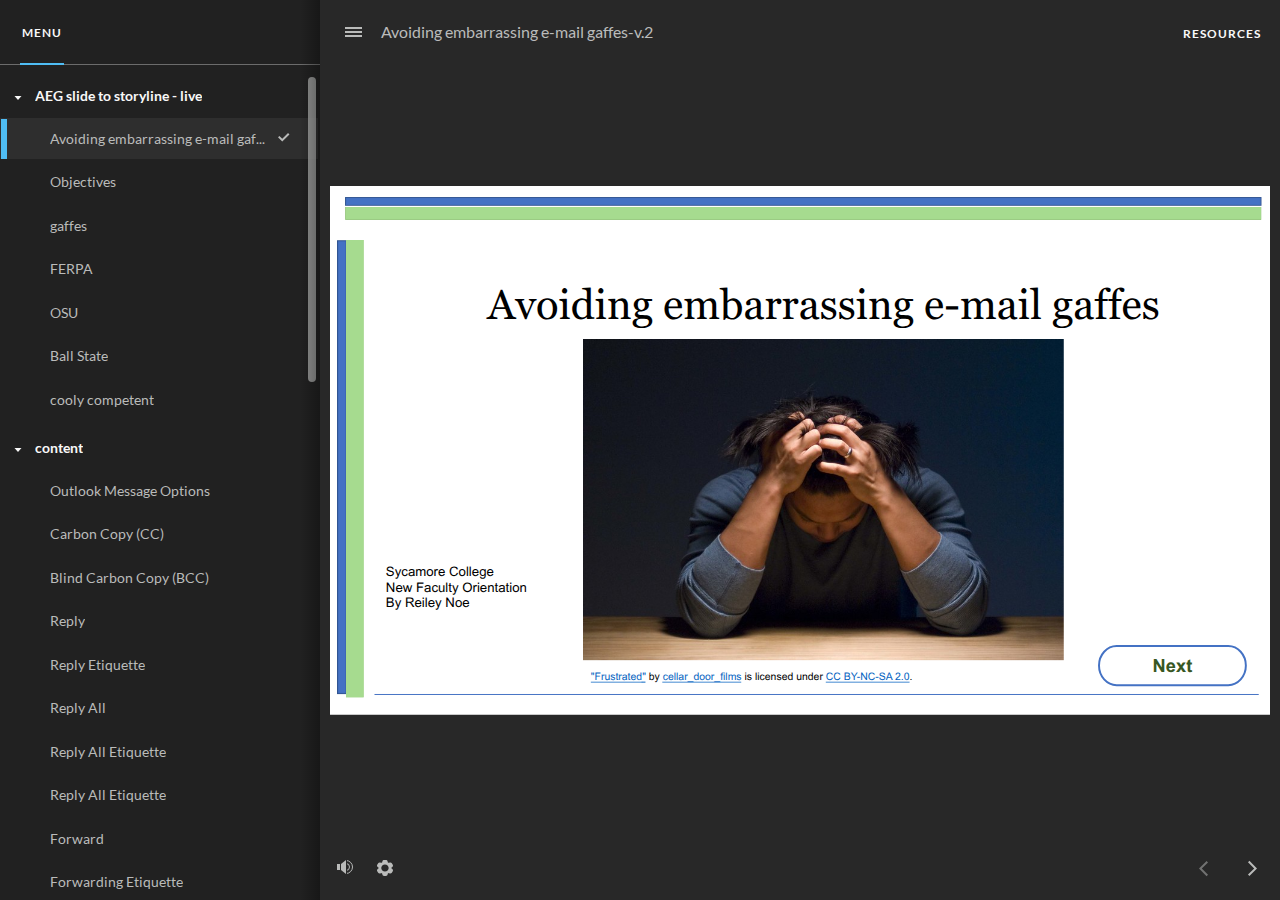
<file: index.html>
<!doctype html>
<html lang="en-US">
<head>
  <meta charset="utf-8">
  <!-- Created using Storyline 360 - http://www.articulate.com  -->
  <!-- version: 3.64.27845.0 -->
  <title>Avoiding embarrassing e-mail gaffes-v.2</title>
  <meta http-equiv="x-ua-compatible" content="IE=edge"/>
  <meta name="viewport" content="width=device-width,initial-scale=1,user-scalable=no,shrink-to-fit=no,minimal-ui"/>
  <meta name="apple-mobile-web-app-capable" content="yes"/>
  <style>
    html, body { height: 100%; padding: 0; margin: 0 }
    #app { height: 100%; width: 100%; }
  </style>
  
  <script>window.THREE = { };</script>
</head>
<body style="background: #282828" class="cs-HTML theme-unified">
  <!-- 360 -->
  <script>!function(e){var i=/iPhone/i,o=/iPod/i,n=/iPad/i,t=/(?=.*\bAndroid\b)(?=.*\bMobile\b)/i,d=/Android/i,s=/(?=.*\bAndroid\b)(?=.*\bSD4930UR\b)/i,b=/(?=.*\bAndroid\b)(?=.*\b(?:KFOT|KFTT|KFJWI|KFJWA|KFSOWI|KFTHWI|KFTHWA|KFAPWI|KFAPWA|KFARWI|KFASWI|KFSAWI|KFSAWA)\b)/i,r=/IEMobile/i,h=/(?=.*\bWindows\b)(?=.*\bARM\b)/i,a=/BlackBerry/i,l=/BB10/i,p=/Opera Mini/i,f=/(CriOS|Chrome)(?=.*\bMobile\b)/i,u=/(?=.*\bFirefox\b)(?=.*\bMobile\b)/i,c=new RegExp("(?:Nexus 7|BNTV250|Kindle Fire|Silk|GT-P1000)","i"),w=function(e,i){return e.test(i)},A=function(e){var A=e||navigator.userAgent,v=A.split("[FBAN");if(void 0!==v[1]&&(A=v[0]),this.apple={phone:w(i,A),ipod:w(o,A),tablet:!w(i,A)&&w(n,A),device:w(i,A)||w(o,A)||w(n,A)},this.amazon={phone:w(s,A),tablet:!w(s,A)&&w(b,A),device:w(s,A)||w(b,A)},this.android={phone:w(s,A)||w(t,A),tablet:!w(s,A)&&!w(t,A)&&(w(b,A)||w(d,A)),device:w(s,A)||w(b,A)||w(t,A)||w(d,A)},this.windows={phone:w(r,A),tablet:w(h,A),device:w(r,A)||w(h,A)},this.other={blackberry:w(a,A),blackberry10:w(l,A),opera:w(p,A),firefox:w(u,A),chrome:w(f,A),device:w(a,A)||w(l,A)||w(p,A)||w(u,A)||w(f,A)},this.seven_inch=w(c,A),this.any=this.apple.device||this.android.device||this.windows.device||this.other.device||this.seven_inch,this.phone=this.apple.phone||this.android.phone||this.windows.phone,this.tablet=this.apple.tablet||this.android.tablet||this.windows.tablet,"undefined"==typeof window)return this},v=function(){var e=new A;return e.Class=A,e};"undefined"!=typeof module&&module.exports&&"undefined"==typeof window?module.exports=A:"undefined"!=typeof module&&module.exports&&"undefined"!=typeof window?module.exports=v():"function"==typeof define&&define.amd?define("isMobile",[],e.isMobile=v()):e.isMobile=v()}(this);
    window.isMobile.apple.tablet = window.isMobile.apple.tablet ||
      (navigator.platform === 'MacIntel' && navigator.maxTouchPoints > 1);
    window.isMobile.apple.device = window.isMobile.apple.device || window.isMobile.apple.tablet;
    window.isMobile.tablet = window.isMobile.tablet || window.isMobile.apple.tablet;
    window.isMobile.any = window.isMobile.any || window.isMobile.apple.tablet;
  </script>

  <div id="focus-sink" tabindex="-1"></div>

  <div id="preso"></div>
  <script>
    window.DS = {};
    window.globals = {
      DATA_PATH_BASE: '',
      HAS_FRAME: true,
      HAS_SLIDE: true,

      lmsPresent: false,
      tinCanPresent: false,
      cmi5Present: false,
      aoSupport: false,
      scale: 'noscale',
      captureRc: false,
      browserSize: 'optimal',
      bgColor: '#282828',
      features: 'InsertSvgPicture,MultipleQuizTracking,QuestionCorrectVariable',
      themeName: 'unified',
      preloaderColor: '#FFFFFF',
      suppressAnalytics: false,
      productChannel: 'stable',
      publishSource: 'storyline',
      aid: 'aid|9227f18e-4fe3-4100-81b3-c6674b9b1d65',
      cid: '32aa2cbf-42cf-413d-b559-9ff924e13084',
      playerVersion: '3.64.27845.0',
      publishTimestamp: '2022-06-24T21:29:50.4445628Z',
      maxIosVideoElements: 10,

      
      parseParams: function(qs) {
        if (window.globals.parsedParams != null) {
          return window.globals.parsedParams;
        }
        qs = (qs || window.location.search.substr(1)).split('+').join(' ');
        var params = {},
            tokens,
            re = /[?&]?([^=]+)=([^&]*)/g;

        while (tokens = re.exec(qs)) {
          params[decodeURIComponent(tokens[1]).trim()] =
            decodeURIComponent(tokens[2]).trim();
        }
        window.globals.parsedParams = params;
        return params;
      }

    };

    (function() {

      var classTypes = [ 'desktop', 'mobile', 'phone', 'tablet' ];

      var addDeviceClasses = function(prefix, testObj) {
        var curr, i;
        for (i = 0; i < classTypes.length; i++) {
          curr = classTypes[i];
          if (testObj[curr]) {
            document.body.classList.add(prefix + curr);
          }
        }
      };

      var params = window.globals.parseParams(),
          isDevicePreview = params.devicepreview === '1',
          isPhoneOverride = params.deviceType === 'phone' || (isDevicePreview && params.phone == '1'),
          isTabletOverride = (params.deviceType === 'tablet' || isDevicePreview) && !isPhoneOverride,
          isMobileOverride = isPhoneOverride || isTabletOverride;

      var deviceView = {
        desktop: !window.isMobile.any && !isMobileOverride,
        mobile: window.isMobile.any || isMobileOverride,
        phone: isPhoneOverride || (window.isMobile.phone && !isTabletOverride),
        tablet: isTabletOverride || window.isMobile.tablet
      };

      window.globals.deviceView = deviceView;
      window.isMobile.desktop = !window.isMobile.any;
      window.isMobile.mobile = window.isMobile.any;

      addDeviceClasses('view-', deviceView);

    })();
  </script>
  
  <script src='story_content/user.js' type=text/javascript></script>
  <div class="slide-loader"></div>

  <script>
    var doc = document, loader = doc.body.querySelector('.slide-loader'); [ 1, 2, 3 ].forEach(function(n) { var d = doc.createElement('div'); d.style.backgroundColor = window.globals.preloaderColor; d.classList.add('mobile-loader-dot'); d.classList.add('dot' + n); loader.appendChild(d); });
  </script>

  <div class="mobile-load-title-overlay" style="display: none">
    <div class="mobile-load-title">Avoiding embarrassing e-mail gaffes-v.2</div>
  </div>

  <div class="mobile-chrome-warning"></div>

  <script>
    
    if (window.autoSpider && window.vInterfaceObject) {
      document.querySelector('.mobile-load-title-overlay').style.display = 'none';
    }
  </script>

  

  <link rel="stylesheet" href="html5/data/css/output.min.css" data-noprefix/>
</body>
<script src="html5/lib/scripts/bootstrapper.min.js"></script>
</html>
</file>
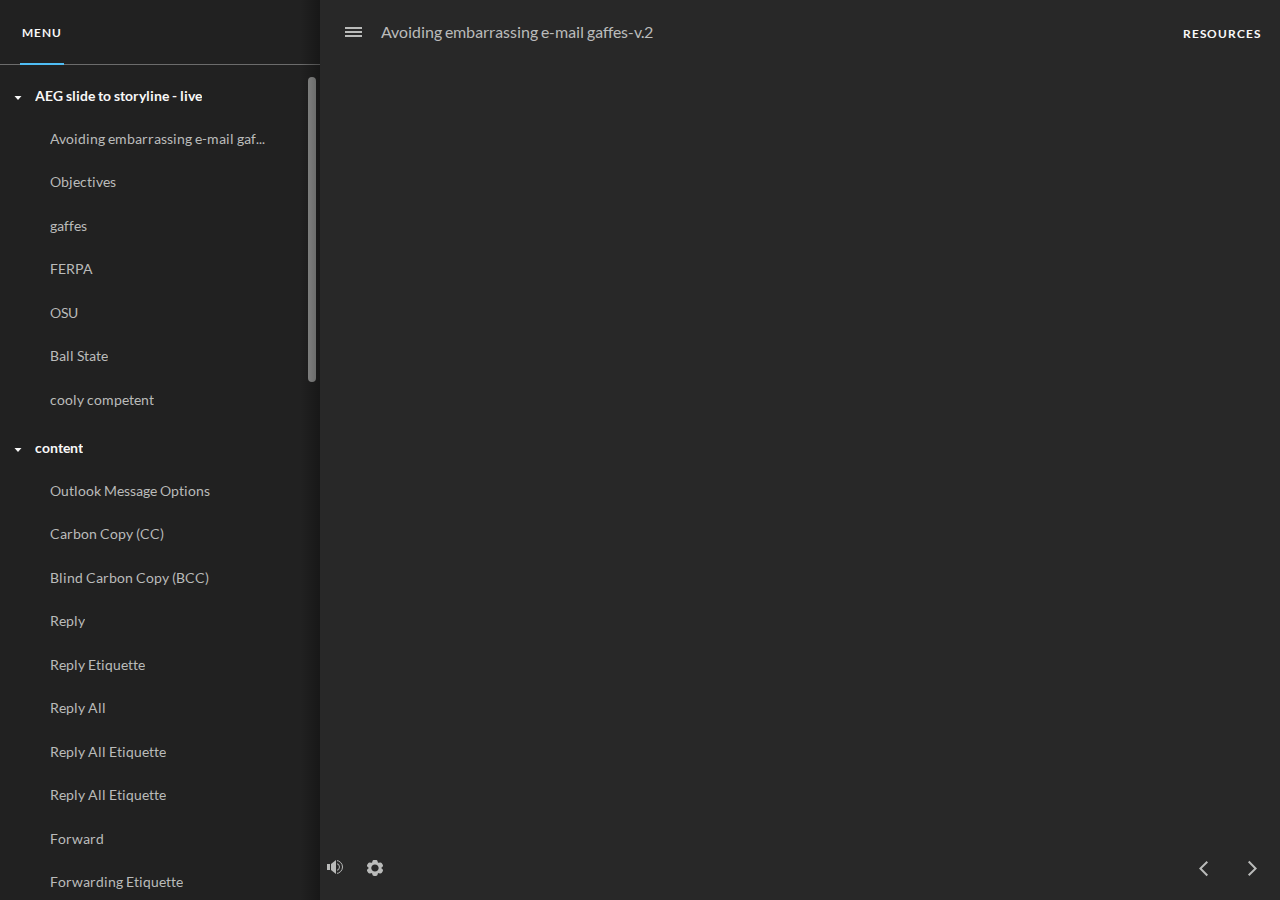
<file: index_lms.html>
<!doctype html>
<html lang="en-US">
<head>
  <meta charset="utf-8">
  <!-- Created using Storyline 360 - http://www.articulate.com  -->
  <!-- version: 3.64.27845.0 -->
  <title>Avoiding embarrassing e-mail gaffes-v.2</title>
  <meta http-equiv="x-ua-compatible" content="IE=edge"/>
  <meta name="viewport" content="width=device-width,initial-scale=1,user-scalable=no,shrink-to-fit=no,minimal-ui"/>
  <meta name="apple-mobile-web-app-capable" content="yes"/>
  <style>
    html, body { height: 100%; padding: 0; margin: 0 }
    #app { height: 100%; width: 100%; }
  </style>
  <script src="lms/scormdriver.js" charset="utf-8"></script>
  <script>window.THREE = { };</script>
</head>
<body style="background: #282828" class="cs-HTML theme-unified">
  <!-- 360 -->
  <script>!function(e){var i=/iPhone/i,o=/iPod/i,n=/iPad/i,t=/(?=.*\bAndroid\b)(?=.*\bMobile\b)/i,d=/Android/i,s=/(?=.*\bAndroid\b)(?=.*\bSD4930UR\b)/i,b=/(?=.*\bAndroid\b)(?=.*\b(?:KFOT|KFTT|KFJWI|KFJWA|KFSOWI|KFTHWI|KFTHWA|KFAPWI|KFAPWA|KFARWI|KFASWI|KFSAWI|KFSAWA)\b)/i,r=/IEMobile/i,h=/(?=.*\bWindows\b)(?=.*\bARM\b)/i,a=/BlackBerry/i,l=/BB10/i,p=/Opera Mini/i,f=/(CriOS|Chrome)(?=.*\bMobile\b)/i,u=/(?=.*\bFirefox\b)(?=.*\bMobile\b)/i,c=new RegExp("(?:Nexus 7|BNTV250|Kindle Fire|Silk|GT-P1000)","i"),w=function(e,i){return e.test(i)},A=function(e){var A=e||navigator.userAgent,v=A.split("[FBAN");if(void 0!==v[1]&&(A=v[0]),this.apple={phone:w(i,A),ipod:w(o,A),tablet:!w(i,A)&&w(n,A),device:w(i,A)||w(o,A)||w(n,A)},this.amazon={phone:w(s,A),tablet:!w(s,A)&&w(b,A),device:w(s,A)||w(b,A)},this.android={phone:w(s,A)||w(t,A),tablet:!w(s,A)&&!w(t,A)&&(w(b,A)||w(d,A)),device:w(s,A)||w(b,A)||w(t,A)||w(d,A)},this.windows={phone:w(r,A),tablet:w(h,A),device:w(r,A)||w(h,A)},this.other={blackberry:w(a,A),blackberry10:w(l,A),opera:w(p,A),firefox:w(u,A),chrome:w(f,A),device:w(a,A)||w(l,A)||w(p,A)||w(u,A)||w(f,A)},this.seven_inch=w(c,A),this.any=this.apple.device||this.android.device||this.windows.device||this.other.device||this.seven_inch,this.phone=this.apple.phone||this.android.phone||this.windows.phone,this.tablet=this.apple.tablet||this.android.tablet||this.windows.tablet,"undefined"==typeof window)return this},v=function(){var e=new A;return e.Class=A,e};"undefined"!=typeof module&&module.exports&&"undefined"==typeof window?module.exports=A:"undefined"!=typeof module&&module.exports&&"undefined"!=typeof window?module.exports=v():"function"==typeof define&&define.amd?define("isMobile",[],e.isMobile=v()):e.isMobile=v()}(this);
    window.isMobile.apple.tablet = window.isMobile.apple.tablet ||
      (navigator.platform === 'MacIntel' && navigator.maxTouchPoints > 1);
    window.isMobile.apple.device = window.isMobile.apple.device || window.isMobile.apple.tablet;
    window.isMobile.tablet = window.isMobile.tablet || window.isMobile.apple.tablet;
    window.isMobile.any = window.isMobile.any || window.isMobile.apple.tablet;
  </script>

  <div id="focus-sink" tabindex="-1"></div>

  <div id="preso"></div>
  <script>
    window.DS = {};
    window.globals = {
      DATA_PATH_BASE: '',
      HAS_FRAME: true,
      HAS_SLIDE: true,

      lmsPresent: true,
      tinCanPresent: false,
      cmi5Present: false,
      aoSupport: false,
      scale: 'noscale',
      captureRc: false,
      browserSize: 'optimal',
      bgColor: '#282828',
      features: 'InsertSvgPicture,MultipleQuizTracking,QuestionCorrectVariable',
      themeName: 'unified',
      preloaderColor: '#FFFFFF',
      suppressAnalytics: false,
      productChannel: 'stable',
      publishSource: 'storyline',
      aid: 'aid|9227f18e-4fe3-4100-81b3-c6674b9b1d65',
      cid: '32aa2cbf-42cf-413d-b559-9ff924e13084',
      playerVersion: '3.64.27845.0',
      publishTimestamp: '2022-06-24T21:29:50.5001209Z',
      maxIosVideoElements: 10,

      
      parseParams: function(qs) {
        if (window.globals.parsedParams != null) {
          return window.globals.parsedParams;
        }
        qs = (qs || window.location.search.substr(1)).split('+').join(' ');
        var params = {},
            tokens,
            re = /[?&]?([^=]+)=([^&]*)/g;

        while (tokens = re.exec(qs)) {
          params[decodeURIComponent(tokens[1]).trim()] =
            decodeURIComponent(tokens[2]).trim();
        }
        window.globals.parsedParams = params;
        return params;
      }

    };

    (function() {

      var classTypes = [ 'desktop', 'mobile', 'phone', 'tablet' ];

      var addDeviceClasses = function(prefix, testObj) {
        var curr, i;
        for (i = 0; i < classTypes.length; i++) {
          curr = classTypes[i];
          if (testObj[curr]) {
            document.body.classList.add(prefix + curr);
          }
        }
      };

      var params = window.globals.parseParams(),
          isDevicePreview = params.devicepreview === '1',
          isPhoneOverride = params.deviceType === 'phone' || (isDevicePreview && params.phone == '1'),
          isTabletOverride = (params.deviceType === 'tablet' || isDevicePreview) && !isPhoneOverride,
          isMobileOverride = isPhoneOverride || isTabletOverride;

      var deviceView = {
        desktop: !window.isMobile.any && !isMobileOverride,
        mobile: window.isMobile.any || isMobileOverride,
        phone: isPhoneOverride || (window.isMobile.phone && !isTabletOverride),
        tablet: isTabletOverride || window.isMobile.tablet
      };

      window.globals.deviceView = deviceView;
      window.isMobile.desktop = !window.isMobile.any;
      window.isMobile.mobile = window.isMobile.any;

      addDeviceClasses('view-', deviceView);

    })();
  </script>
  
  <script src='story_content/user.js' type=text/javascript></script>
  <div class="slide-loader"></div>

  <script>
    var doc = document, loader = doc.body.querySelector('.slide-loader'); [ 1, 2, 3 ].forEach(function(n) { var d = doc.createElement('div'); d.style.backgroundColor = window.globals.preloaderColor; d.classList.add('mobile-loader-dot'); d.classList.add('dot' + n); loader.appendChild(d); });
  </script>

  <div class="mobile-load-title-overlay" style="display: none">
    <div class="mobile-load-title">Avoiding embarrassing e-mail gaffes-v.2</div>
  </div>

  <div class="mobile-chrome-warning"></div>

  <script>
    
    if (window.autoSpider && window.vInterfaceObject) {
      document.querySelector('.mobile-load-title-overlay').style.display = 'none';
    }
  </script>

  

  <link rel="stylesheet" href="html5/data/css/output.min.css" data-noprefix/>
</body>
<script src="html5/lib/scripts/bootstrapper.min.js"></script>
</html>
</file>
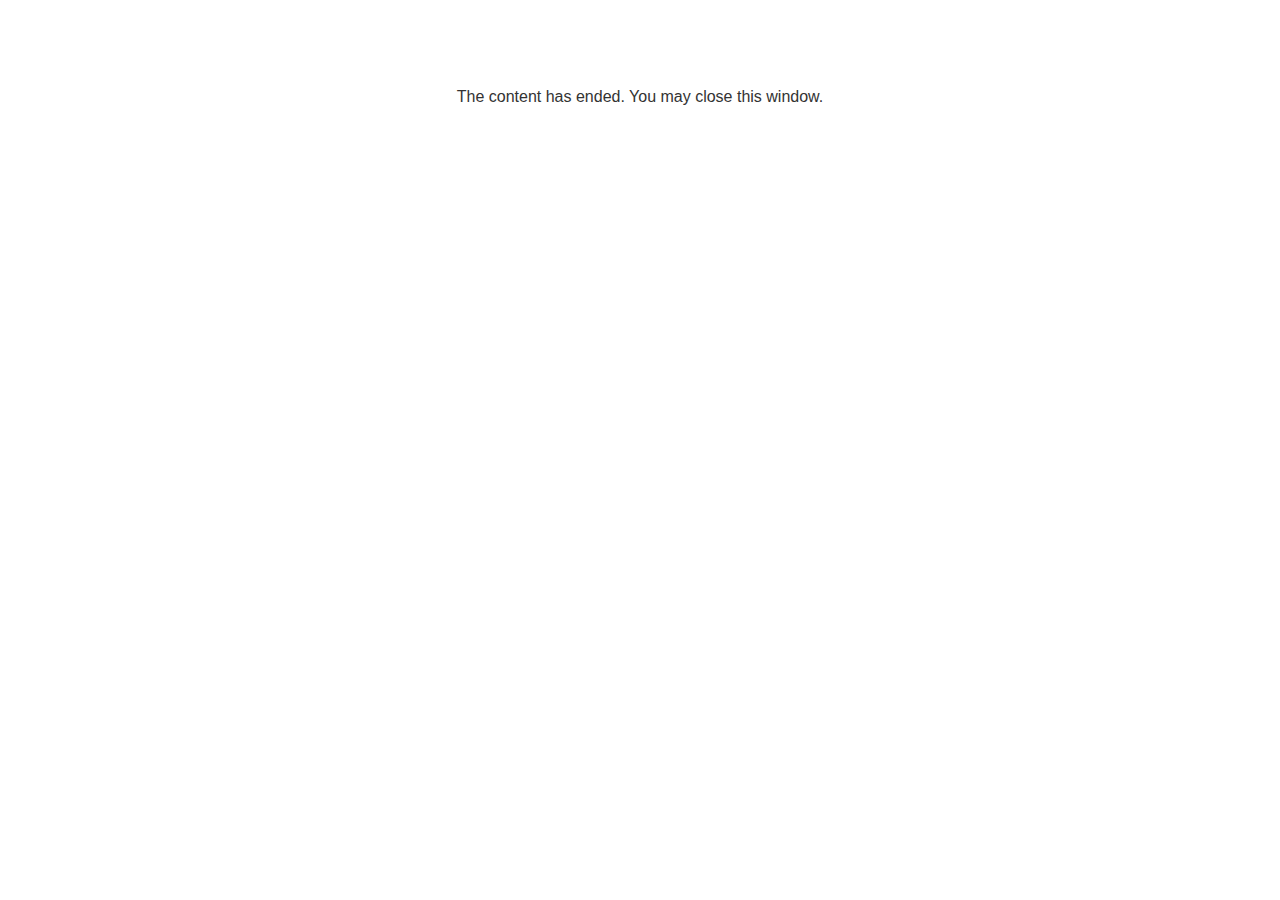
<file: lms/goodbye.html>
<!doctype html>
<html>
<body style="background-color: #ffffff;">

<p role="alert" style="color: #333333;font-family: Lato, articulate, tahoma, arial;font-size: medium;text-align: center;">
<br><br><br><br>
The content has ended. You may close this window.
</p>

</body>
</html>
</file>
